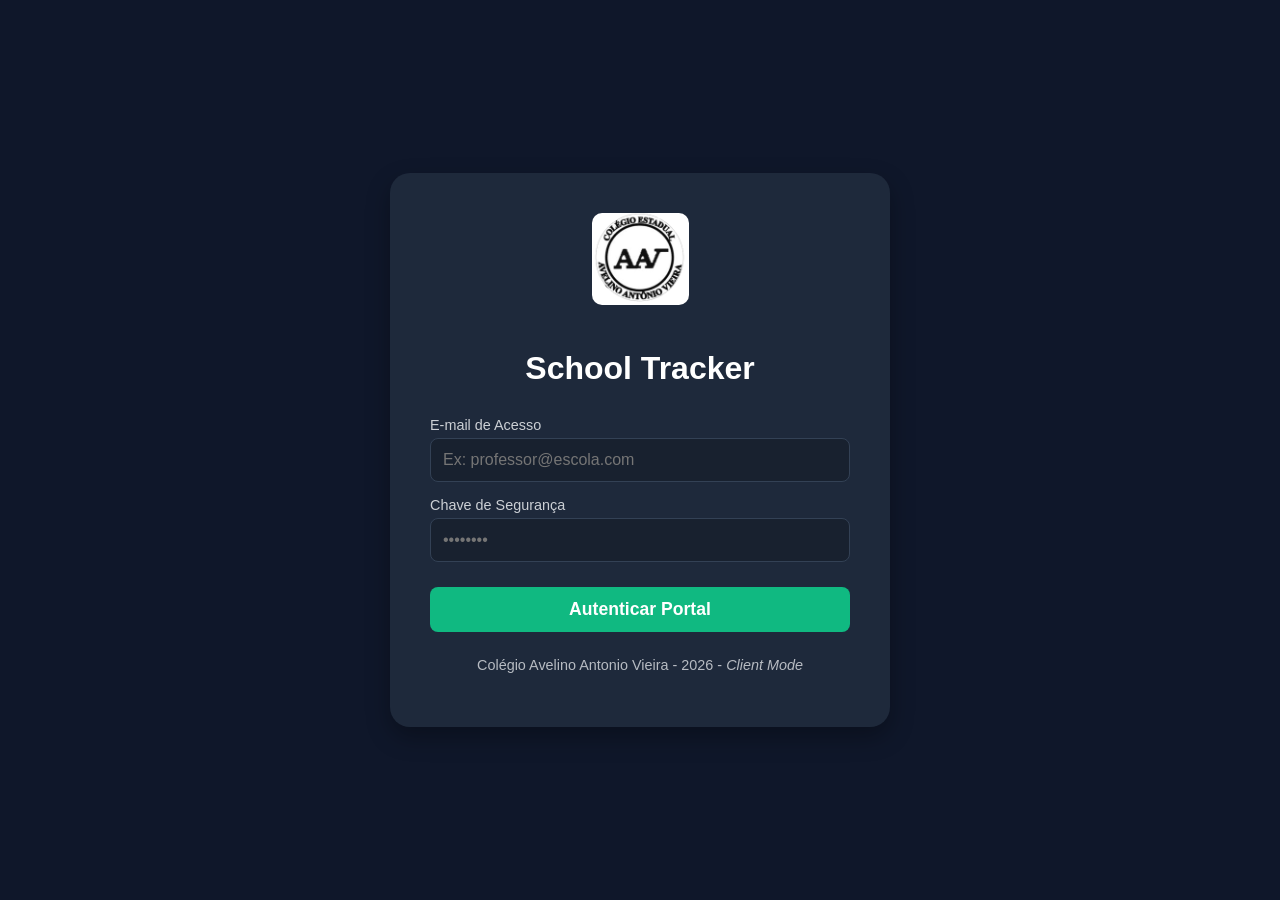
<file: index.html>
<!DOCTYPE html>
<html lang="pt-br">
<head>
    <meta charset="UTF-8">
    <meta name="viewport" content="width=device-width, initial-scale=1.0">
    <title>School Tracker 2026 - Portal</title>
    <link rel="stylesheet" href="style.css">
    <link rel="icon" href="favicon_avelino.ico" type="image/x-icon">
    <style>
        body {
            display: flex;
            align-items: center;
            justify-content: center;
            height: 100vh;
            text-align: center;
            background-color: var(--bg-color); /* Usando sua variável do style.css */
        }
        .menu-container {
            background: var(--card-bg);
            padding: 40px;
            border-radius: 20px;
            box-shadow: 0 10px 25px rgba(0,0,0,0.3);
            max-width: 500px;
            width: 90%;
        }
       
        /* Estilização da Logo */
        .logo-colegio {
            max-width: 150px;
            height: auto;
            margin-bottom: 20px;
            border-radius: 10px;
        }

        h1 { margin-bottom: 30px; color: white; font-size: 2rem; }
       
        /* --- ESTILOS DO FORMULÁRIO DE LOGIN --- */
        .login-form {
            display: flex;
            flex-direction: column;
            gap: 15px;
            text-align: left;
        }
        .input-group {
            display: flex;
            flex-direction: column;
            gap: 5px;
        }
        .input-group label {
            color: var(--text-main);
            font-size: 0.9rem;
            opacity: 0.8;
        }
        .input-group input {
            padding: 12px;
            border-radius: 8px;
            border: 1px solid #334155;
            background: rgba(0, 0, 0, 0.2);
            color: white;
            font-size: 1rem;
            outline: none;
        }
        .input-group input:focus {
            border-color: #3b82f6;
        }
        .btn-submit {
            padding: 12px;
            background: #10b981; /* Verde profissional para o botão de entrar */
            color: white;
            border: none;
            border-radius: 8px;
            font-size: 1.1rem;
            font-weight: bold;
            cursor: pointer;
            transition: background 0.2s;
            margin-top: 10px;
        }
        .btn-submit:hover {
            background: #059669;
        }
        .error-message {
            color: #ef4444;
            font-size: 0.9rem;
            text-align: center;
            margin-top: 5px;
            display: none;
        }

        /* --- MENU PRINCIPAL (INICIALMENTE ESCONDIDO) --- */
        .btn-group {
            display: none; /* Escondido até o login estar correto */
            flex-direction: column;
            gap: 20px;
        }
        .btn {
            padding: 20px;
            font-size: 1.2rem;
            font-weight: bold;
            text-decoration: none;
            color: white;
            border-radius: 10px;
            transition: transform 0.2s, background 0.2s;
        }
        .btn-scanner { background: #3b82f6; }
        .btn-telao { background: #8b5cf6; }
        .btn:hover { transform: scale(1.05); filter: brightness(1.1); }
       
        p { margin-top: 25px; font-size: 0.9rem; opacity: 0.7; color: var(--text-main); }
    </style>
</head>
<body>

    <div class="menu-container">
        <img src="logo.png" alt="Logo do Colégio" class="logo-colegio">
       
        <h1>School Tracker</h1>
       
        <form id="loginForm" class="login-form">
            <div class="input-group">
                <label for="usuario">E-mail de Acesso</label>
                <input type="email" id="usuario" required placeholder="Ex: professor@escola.com">
            </div>
            <div class="input-group">
                <label for="senha">Chave de Segurança</label>
                <input type="password" id="senha" required placeholder="••••••••">
            </div>
            <button type="submit" class="btn-submit">Autenticar Portal</button>
            <div id="mensagemErro" class="error-message">Acesso negado. Credenciais incorretas!</div>
        </form>
       
        <div id="menuBotoes" class="btn-group">
            <a href="scanner.html" class="btn btn-scanner">📸 Abrir Scanner (Entrada/Saída)</a>
            <a href="telao.html" class="btn btn-telao">🖥️ Abrir Dashboard (Telão)</a>
        </div>
       
        <p>Colégio Avelino Antonio Vieira - 2026 - <i>Client Mode</i></p>
    </div>

    <script type="module">
        // Importando as funções necessárias dos SDKs do Firebase via CDN estável (v10)
        import { initializeApp } from "https://www.gstatic.com/firebasejs/10.12.2/firebase-app.js&quot;;
        import { getAuth, signInWithEmailAndPassword } from "https://www.gstatic.com/firebasejs/10.12.2/firebase-auth.js&quot;;

        // Sua configuração oficial do Firebase gerada
        const firebaseConfig = {
            apiKey: "sua API",
            authDomain: "seu domínio",
            databaseURL: "sua url",
            projectId: "school-tracker-2026",
            storageBucket: "seu bucket",
            messagingSenderId: "seu id",
            appId: "seu appID"
        };

        // Inicializando o Firebase e o serviço de Autenticação
        const app = initializeApp(firebaseConfig);
        const auth = getAuth(app);

        // Limpa sessões antigas locais ao carregar a página
        sessionStorage.removeItem('logado');

        // Captura o formulário para interceptar o envio
        const form = document.getElementById('loginForm');

        form.addEventListener('submit', function(event) {
            event.preventDefault();

            const email = document.getElementById('usuario').value.trim();
            const pass = document.getElementById('senha').value.trim();
            const erro = document.getElementById('mensagemErro');
            const botoes = document.getElementById('menuBotoes');

            // Tentativa de login direto nos servidores do Firebase
            signInWithEmailAndPassword(auth, email, pass)
                .then((userCredential) => {
                    // Se o Firebase aceitar o e-mail e a senha criados por você lá no console:
                    sessionStorage.setItem('logado', 'true');
                   
                    // Transição visual
                    form.style.display = "none";
                    botoes.style.display = "flex";
                })
                .catch((error) => {
                    // Se falhar (usuário inexistente, senha errada, etc.)
                    erro.style.display = "block";
                    document.getElementById('senha').value = ""; // Reseta campo da senha
                    console.error("Erro na autenticação Firebase:", error.code);
                });
        });
    </script>
</body>
</html>
</file>
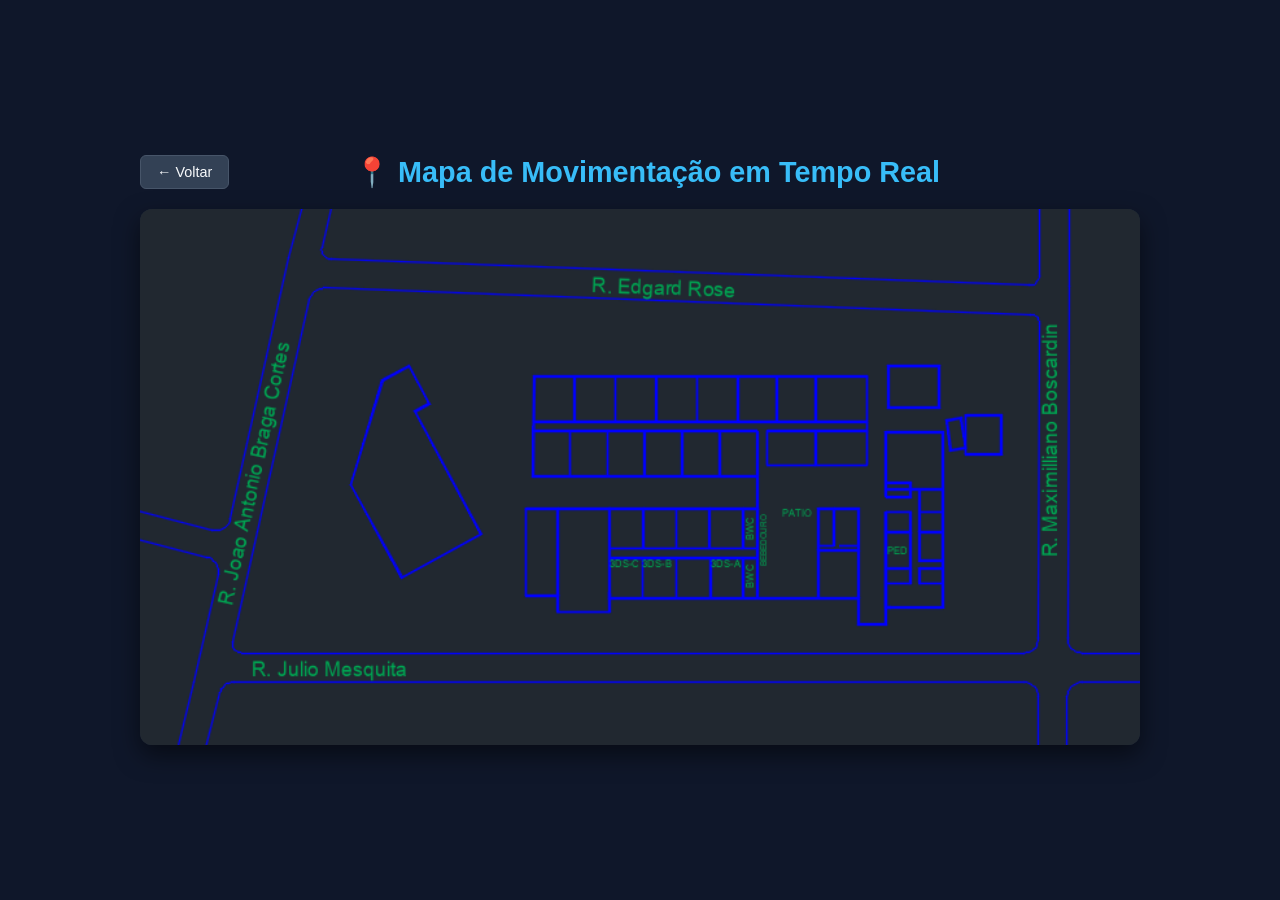
<file: mapa.html>
<!DOCTYPE html>
<html lang="pt-BR">
<head>
    <meta charset="UTF-8">
    <meta name="viewport" content="width=device-width, initial-scale=1.0">
    <title>Mapa da Escola - Rastreamento em Tempo Real</title>
    <link rel="icon" type="image/x-icon" href="favicon.ico">
    <style>
        * {
            box-sizing: border-box;
            margin: 0;
            padding: 0;
        }
        body {
            font-family: 'Segoe UI', Tahoma, Geneva, Verdana, sans-serif;
            background-color: #0f172a;
            color: #f8fafc;
            display: flex;
            flex-direction: column;
            align-items: center;
            justify-content: center;
            min-height: 100vh;
            padding: 20px;
        }
        .header-container {
            display: flex;
            align-items: center;
            justify-content: space-between;
            width: 100%;
            max-width: 1000px;
            margin-bottom: 20px;
        }
        h1 {
            font-size: 1.8rem;
            color: #38bdf8;
            text-align: center;
            margin: 0;
        }
        .btn-voltar {
            background-color: #334155;
            color: #f8fafc;
            border: 1px solid #475569;
            padding: 8px 16px;
            border-radius: 6px;
            cursor: pointer;
            text-decoration: none;
            font-size: 0.9rem;
            transition: background 0.2s;
        }
        .btn-voltar:hover {
            background-color: #475569;
        }
        #mapa-container {
            position: relative;
            width: 100%;
            max-width: 1000px;
            border-radius: 12px;
            overflow: hidden;
            box-shadow: 0 10px 25px rgba(0, 0, 0, 0.5);
            background-color: #1e293b;
        }
        #mapa-img {
            width: 100%;
            height: auto;
            display: block;
        }
        #alunos-layer {
            position: absolute;
            top: 0;
            left: 0;
            width: 100%;
            height: 100%;
            pointer-events: none;
        }
        .aluno-marker {
            position: absolute;
            width: 14px;
            height: 14px;
            background-color: #ef4444;
            border: 2px solid #ffffff;
            border-radius: 50%;
            transform: translate(-50%, -50%);
            box-shadow: 0 0 10px #ef4444;
            transition: all 0.5s ease;
            pointer-events: auto;
            z-index: 10;
        }
        .aluno-label {
            position: absolute;
            left: 50%;
            transform: translateX(-50%);
            background-color: rgba(15, 23, 42, 0.92);
            color: #ffffff;
            padding: 3px 8px;
            border-radius: 4px;
            font-size: 0.75rem;
            white-space: nowrap;
            border: 1px solid #ef4444;
            box-shadow: 0 2px 5px rgba(0, 0, 0, 0.4);
        }
    </style>
</head>
<body>

    <div class="header-container">
        <a href="telao.html" class="btn-voltar" onclick="event.preventDefault(); window.location.replace('telao.html');">
            ← Voltar
        </a>
        <h1>📍 Mapa de Movimentação em Tempo Real</h1>
        <div style="width: 75px;"></div>
    </div>

    <div id="mapa-container">
        <img id="mapa-img" src="planta_escola.png" alt="Planta da Escola">
        <div id="alunos-layer"></div>
    </div>

    <script type="module">
        import { initializeApp } from "https://www.gstatic.com/firebasejs/10.8.0/firebase-app.js&quot;;
        import { getDatabase, ref, onValue } from "https://www.gstatic.com/firebasejs/10.8.0/firebase-database.js&quot;;
        import { getAuth, onAuthStateChanged } from "https://www.gstatic.com/firebasejs/10.8.0/firebase-auth.js&quot;;

        const firebaseConfig = {
            apiKey: "my key",
            authDomain: "my domain",
            databaseURL: "my url",
            projectId: "school-tracker-2026"
        };

        const app = initializeApp(firebaseConfig);
        const db = getDatabase(app);
        const auth = getAuth(app);

        const locais = {
            "BWC MASCULINO": { top: 58.0, left: 61.0 },
            "BWC FEMININO":  { top: 70.0, left: 61.0 },
            "BEBEDOURO":     { top: 61.0, left: 63.0 },
            "PATIO":         { top: 52.0, left: 70.0 },
            "PEDAGOGIA":     { top: 66.0, left: 76.0 },
            "AULA VAGA":     { top: 51.0, left: 52.0 },
            "SALA":          { top: 55.0, left: 45.0 }
        };

        onAuthStateChanged(auth, (user) => {
            if (user) {
                console.log("🔒 Autenticação confirmada no Mapa: UID =", user.uid);

                onValue(ref(db, 'movimentacoes'), (snapshot) => {
                    const alunosLayer = document.getElementById('alunos-layer');
                    if (!alunosLayer) {
                        console.warn("⚠️ Elemento 'alunos-layer' não encontrado no DOM.");
                        return;
                    }

                    alunosLayer.innerHTML = '';

                    if (!snapshot.exists()) return;

                    const dados = snapshot.val();
                    const hoje = new Date().toISOString().split('T')[0];

                    const contagemPorLocal = {};
                    const turmasProcessadasAulaVaga = new Set();

                    Object.entries(dados).forEach(([id, mov]) => {
                        if (mov && mov.data_hora_saida && !mov.data_hora_retorno) {
                            const dataMov = mov.data_hora_saida.split('T')[0];

                            if (dataMov === hoje) {
                                let destino = (mov.local_destino || "SALA")
                                                .normalize("NFD")
                                                .replace(/[\u0300-\u036f]/g, "")
                                                .toUpperCase()
                                                .trim();

                                if (destino === "PED") destino = "PEDAGOGIA";

                                if (destino === "AULA VAGA") {
                                    if (turmasProcessadasAulaVaga.has(mov.turma)) return;
                                    turmasProcessadasAulaVaga.add(mov.turma);
                                }

                                const coordsBase = locais[destino] || locais["SALA"];
                                if (!contagemPorLocal[destino]) contagemPorLocal[destino] = 0;

                                const offset = contagemPorLocal[destino];
                                contagemPorLocal[destino]++;

                                if (destino === "AULA VAGA") {
                                    criarMarcadorTurma(mov.turma, coordsBase, alunosLayer, offset);
                                } else {
                                    criarMarcador(mov.nome, mov.turma, coordsBase, alunosLayer, offset);
                                }
                            }
                        }
                    });
                });

            } else {
                console.warn("⚠️ Usuário não autenticado no Mapa. Redirecionando...");
                window.location.replace("index.html");
            }
        });

        function criarMarcador(nome, turma, coords, container, offset) {
            const marker = document.createElement('div');
            marker.className = 'aluno-marker';
           
            // O ponto do marcador descende levemente no mapa para separar as bolinhas
            marker.style.top = (coords.top + (offset * 1.5)) + "%";
            marker.style.left = (coords.left + (offset * 0.4)) + "%";
            marker.style.zIndex = 100 - offset;

            const primeiroNome = (nome || "Aluno").split(' ')[0];
            const labelTexto = turma ? `${primeiroNome} - ${turma}` : primeiroNome;

            // Offset das caixas ajustado para 30px, permitindo leitura limpa e empilhamento lego
            const bottomOffset = 20 + (offset * 30);

            marker.innerHTML = `<div class="aluno-label" style="bottom: ${bottomOffset}px;">${labelTexto}</div>`;
            container.appendChild(marker);
        }

        function criarMarcadorTurma(turma, coords, container, offset) {
            const marker = document.createElement('div');
            marker.className = 'aluno-marker';
            marker.style.background = "#f59e0b";
            marker.style.boxShadow = "0 0 20px #f59e0b";
            marker.style.top = (coords.top + (offset * 1.5)) + "%";
            marker.style.left = (coords.left + (offset * 0.4)) + "%";
            marker.style.zIndex = 100 - offset;

            const legendaDesejada = `Turma ${turma} (aula vaga)`;
            const bottomOffset = 20 + (offset * 30);

            marker.innerHTML = `<div class="aluno-label" style="border-color: #f59e0b; bottom: ${bottomOffset}px;">${legendaDesejada}</div>`;
            container.appendChild(marker);
        }
    </script>
</body>
</html>
</file>
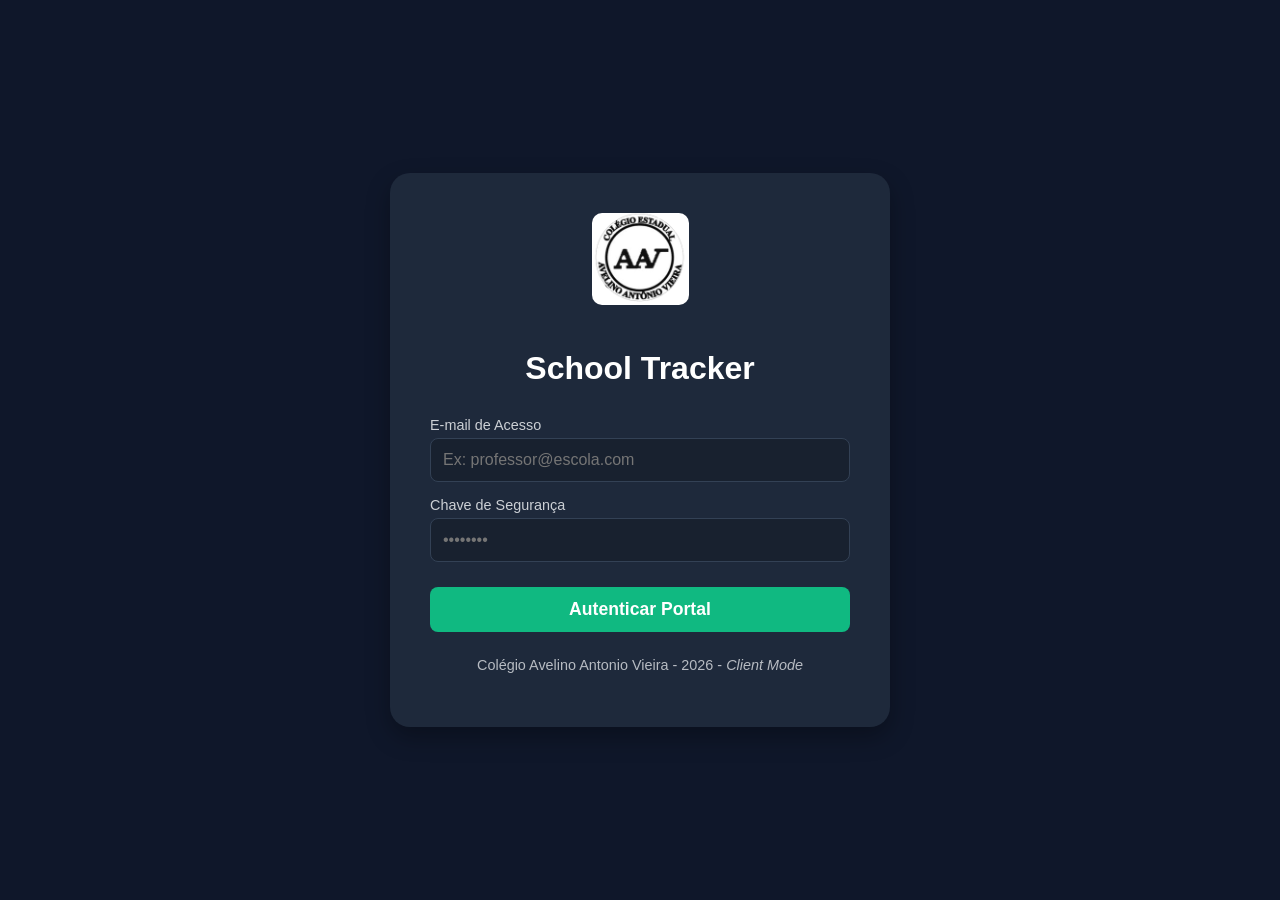
<file: telao_abandono.html>
<!DOCTYPE html>
<html lang="pt-br">
<head>
    <meta charset="UTF-8">
    <title>School Tracker - PLANO DE ABANDONO</title>
    <link rel="stylesheet" href="style_emergencia.css">
    <link rel="icon" href="favicon_avelino.ico" type="image/x-icon">
    <style>
    /* Cabeçalho de Impressão (escondido na tela) */
    .print-header { display: none; }

    @media print {
        /* Esconde tudo o que não é relatório */
        body { background: white !important; color: black !important; padding: 0; }
        footer, .stats-container, #cronometro, h1, .alert-box { display: none !important; }
       
        /* Mostra o cabeçalho e estiliza o conteúdo */
        .print-header {
            display: block !important;
            text-align: center;
            margin-bottom: 30px;
            border-bottom: 2px solid #000;
            color: black;
        }

        .report-summary {
            color: black !important;
            font-size: 1.2rem;
            margin-top: 20px;
            line-height: 1.8;
        }

        /* Rodapé com assinatura (igual ao seu outro relatório) */
        body::after {
            content: "\A\A __________________________________________\A Assinatura do Responsável (Ciente)";
            display: block;
            text-align: center;
            margin-top: 80px;
            white-space: pre;
            font-weight: bold;
            color: black;
        }
    }
</style>

<!-- Estrutura do Relatório que será preenchida pelo JS -->
<div class="print-header">
    <h1>SISTEMA DE MONITORAMENTO ESCOLAR</h1>
    <h3>RELATÓRIO OFICIAL DE PROTOCOLO DE ABANDONO</h3>
    <p>Emissão: <span id="data-relatorio"></span></p>
</div>
<div id="conteudo-impressao" class="report-summary"></div>
</head>
<body class="emergency-mode">

    <header>
        <h1>🚨 PROTOCOLO DE ABANDONO EM CURSO</h1>
        <div id="cronometro">00:00:00</div>
    </header>

    <main class="dashboard">
        <!-- Card 1: Total de Alunos no Prédio -->
        <div class="card">
            <h3>TOTAL NO TURNO</h3>
            <p id="total-presentes">0</p>
        </div>

        <!-- Card 2: Alunos já Seguros na Quadra -->
        <div class="card safe">
            <h3>SEGUROS NA QUADRA</h3>
            <p id="total-seguros">0</p>
        </div>

        <!-- Card 3: Alunos ainda no Prédio -->
        <div class="card danger">
            <h3>PENDENTES</h3>
            <p id="total-pendentes">0</p>
        </div>
    </main>

    <section class="lista-ausentes">
        <h2>ESTUDANTES NÃO LOCALIZADOS:</h2>
        <ul id="lista-nomes-pendentes">
            <!-- Nomes aparecem aqui via JS -->
        </ul>
    </section>

    <footer>
        <button id="btn-stop" disabled>CONCLUIR E GERAR RELATÓRIO</button>
        <button id="btn-voltar" onclick="voltarNormalidade()">VOLTAR À NORMALIDADE</button>
    </footer>
<script type="module">
if (sessionStorage.getItem('logado') !== 'true') {
    window.location.replace("index.html");
}
    </script>
<script type="module" src="emergencia.js"></script>
</body>
</html>
</file>
<file: style.css>
:root {
    --bg-color: #0f172a;
    --card-bg: #1e293b;
    --text-main: #f8fafc;
    --text-muted: #94a3b8;
    --accent-green: #22c55e;
    --accent-red: #ef4444;
    --accent-yellow: #eab308;
    --accent-blue: #3b82f6;
}

* {
    box-sizing: border-box;
}

.neon-blue {
    color: #00d4ff;
    text-shadow: 0 0 5px rgba(0, 212, 255, 0.7);
    font-style: italic;
}

body {
    background-color: var(--bg-color);
    color: var(--text-main);
    font-family: 'Inter', -apple-system, sans-serif;
    margin: 0;
    height: 100vh;
    overflow: hidden; /* Mantém o painel fixo no PC */
}

.dashboard-container {
    display: flex;
    flex-direction: column;
    height: 100vh;
    padding: 20px;
    gap: 20px;
}

/* Barra Superior de Estatísticas (PC) */
.stats-bar {
    display: flex;
    justify-content: space-between;
    align-items: center;
    background: var(--card-bg);
    padding: 10px 20px;
    border-radius: 15px;
    box-shadow: 0 4px 6px -1px rgba(0, 0, 0, 0.1);
    height: auto;
}

/* Grupo de Botões (PC) */
.nav-group {
    display: grid;
    grid-template-columns: 1fr 1fr;
    gap: 6px;
    width: auto;
    max-width: 320px;
}

/* Padronização Unificada de Todos os Botões no PC (incluindo ABANDONO) */
.nav-group button,
.nav-group .btn-emergencia {
    display: flex !important;
    align-items: center !important;
    justify-content: center !important;
    padding: 6px 10px !important;
    font-size: 0.75rem !important;
    font-weight: bold !important;
    height: 32px !important;
    box-sizing: border-box !important;
    white-space: nowrap !important;
}

.stat-item {
    text-align: center;
}

.stat-item .label {
    display: block;
    font-size: 0.8rem;
    color: var(--text-muted);
    letter-spacing: 1px;
    margin-bottom: 5px;
}

.stat-item .value {
    font-size: 2rem;
    font-weight: 800;
}

.stat-item.alert .value {
    color: var(--accent-red);
}

.clock {
    font-family: 'Courier New', monospace;
    font-size: 1.5rem;
    font-weight: bold;
    color: var(--accent-blue);
}

/* Área Principal */
.main-content {
    display: flex;
    flex: 1;
    gap: 20px;
    min-height: 0; /* Essencial para o scroll interno funcionar */
}

/* Seção de Cards (Esquerda) */
.monitor-section {
    flex: 2;
    display: flex;
    flex-direction: column;
    background: rgba(30, 41, 59, 0.5);
    border-radius: 15px;
    padding: 20px;
    overflow-y: auto; /* Scroll apenas aqui se houver muitos alunos */
}

.monitor-section h2 {
    margin-top: 0;
    font-size: 1.5rem;
    border-bottom: 2px solid var(--card-bg);
    padding-bottom: 10px;
}

.student-grid {
    display: grid;
    grid-template-columns: repeat(auto-fill, minmax(300px, 1fr));
    gap: 15px;
    padding-top: 10px;
}

/* Card do Aluno Individual */
.student-card {
    background: var(--card-bg);
    padding: 18px;
    border-radius: 12px;
    border-left: 8px solid var(--accent-blue);
    position: relative;
    animation: slideIn 0.3s ease-out;
}

.student-card h3 {
    margin: 0;
    font-size: 1.1rem;
    white-space: nowrap;
    overflow: hidden;
    text-overflow: ellipsis;
}

.turma-tag {
    display: inline-block;
    font-size: 0.75rem;
    color: var(--accent-yellow);
    font-weight: bold;
    margin-bottom: 8px;
}

.student-card p {
    margin: 10px 0;
    color: var(--text-muted);
    font-size: 0.9rem;
}

.time-elapsed {
    font-size: 1.3rem;
    font-weight: bold;
    color: var(--text-main);
    display: block;
}

.auth-badge {
    margin-top: 10px;
    font-size: 0.75rem;
    color: var(--text-muted);
    font-style: italic;
}

/* Estado Crítico (>10min) */
.student-card.critical {
    border-left-color: var(--accent-red);
    animation: pulse-red 2s infinite;
}

/* Lateral de Gráficos (Direita) */
.analytics-side {
    flex: 1;
    background: var(--card-bg);
    border-radius: 15px;
    padding: 20px;
    display: flex;
    flex-direction: column;
    align-items: center;
    overflow: hidden;
}

.no-students {
    grid-column: 1 / -1;
    text-align: center;
    padding: 40px;
    color: var(--text-muted);
    font-style: italic;
}

/* Animações */
@keyframes slideIn {
    from { opacity: 0; transform: translateY(10px); }
    to { opacity: 1; transform: translateY(0); }
}

@keyframes pulse-red {
    0% { box-shadow: 0 0 0 0 rgba(239, 68, 68, 0.4); }
    70% { box-shadow: 0 0 0 10px rgba(239, 68, 68, 0); }
    100% { box-shadow: 0 0 0 0 rgba(239, 68, 68, 0); }
}

/* Scrollbar Customizada */
.monitor-section::-webkit-scrollbar {
    width: 8px;
}
.monitor-section::-webkit-scrollbar-track {
    background: var(--bg-color);
}
.monitor-section::-webkit-scrollbar-thumb {
    background: var(--card-bg);
    border-radius: 10px;
}

/* ==========================================================================
   AJUSTES PARA DISPOSITIVOS MÓVEIS (CELULARES)
   ========================================================================== */
@media (max-width: 768px) {
    /* Destrava a rolagem VERTICAL no celular */
    html, body {
        padding: 10px;
        width: 100%;
        height: auto !important;
        min-height: 100% !important;
        overflow-y: auto !important;
        overflow-x: hidden !important;
    }

    .dashboard-container {
        height: auto !important;
        padding: 0 !important;
    }

    /* Empilha o cabeçalho no celular */
    .stats-bar {
        flex-direction: column !important;
        height: auto !important;
        min-height: auto !important;
        max-height: none !important;
        width: 100% !important;
        box-sizing: border-box !important;
        overflow: visible !important;
        padding: 12px !important;
        gap: 12px !important;
    }

    .nav-group {
        width: 100% !important;
        max-width: 100% !important;
    }

    /* Botões ajustados no celular */
    .nav-group button,
    .nav-group .btn-emergencia {
        font-size: 0.65rem !important;
        padding: 6px 4px !important;
        width: 100% !important;
        height: auto !important;
        box-sizing: border-box !important;
    }

    /* Carrossel de Turmas no celular */
    .cards-grid, .turmas-container, .classes-row {
        display: flex !important;
        flex-wrap: nowrap !important;
        overflow-x: auto !important;
        scroll-snap-type: x mandatory;
        padding-bottom: 10px;
        -webkit-overflow-scrolling: touch;
    }

    .main-content {
        flex-direction: column !important;
        height: auto !important;
    }

    .monitor-section, .analytics-side {
        width: 100% !important;
        flex: none !important;
        height: auto !important;
    }

    /* Ajustes para o Scanner no Celular */
    .controls {
        width: 100% !important;
        padding: 15px;
    }

    select, .controls button {
        height: 55px !important;
        font-size: 1.1rem !important;
    }

    #reader {
        width: 100% !important;
        max-width: 100% !important;
        margin: 10px 0 !important;
    }

    #reader video {
        object-fit: cover !important;
    }

    h1, h2 {
        font-size: 1.3rem;
    }
}
</file>
<file: style_emergencia.css>
/* style_emergencia.css */

:root {
    --bg-color: #0b0b0b;
    --card-bg: #1a1a1a;
    --text-color: #ffffff;
    --emergency-red: #ff3b30;
    --warning-orange: #ff9500;
    --safe-green: #4cd964;
}

body.emergency-mode {
    background-color: var(--bg-color);
    color: var(--text-color);
    font-family: 'Segoe UI', Roboto, Helvetica, Arial, sans-serif;
    margin: 0;
    padding: 20px;
    display: flex;
    flex-direction: column;
    height: 100vh;
    box-sizing: border-box;
    overflow: hidden;
}

header {
    text-align: center;
    border-bottom: 2px solid var(--emergency-red);
    padding-bottom: 10px;
    margin-bottom: 20px;
}

header h1 {
    font-size: 2.5rem;
    color: var(--emergency-red);
    margin: 0;
    text-transform: uppercase;
    letter-spacing: 2px;
}

#cronometro {
    font-family: 'Courier New', Courier, monospace;
    font-size: 5rem;
    font-weight: bold;
    color: var(--warning-orange);
    margin-top: 10px;
    text-shadow: 0 0 15px rgba(255, 149, 0, 0.5);
}

.dashboard {
    display: grid;
    grid-template-columns: repeat(3, 1fr);
    gap: 20px;
    margin-bottom: 30px;
}

.card {
    background-color: var(--card-bg);
    padding: 20px;
    border-radius: 12px;
    text-align: center;
    border: 1px solid #333;
}

.card h3 {
    font-size: 1.2rem;
    margin-bottom: 10px;
    color: #888;
}

.card p {
    font-size: 4rem;
    font-weight: bold;
    margin: 0;
}

.card.safe p { color: var(--safe-green); }
.card.danger p { color: var(--emergency-red); }

.lista-ausentes {
    flex-grow: 1;
    background-color: var(--card-bg);
    border-radius: 12px;
    padding: 20px;
    border: 1px solid var(--emergency-red);
    overflow-y: auto;
}

.lista-ausentes h2 {
    color: var(--emergency-red);
    margin-top: 0;
    font-size: 1.5rem;
    border-bottom: 1px solid #333;
    padding-bottom: 10px;
}

#lista-nomes-pendentes {
    list-style: none;
    padding: 0;
    display: grid;
    grid-template-columns: repeat(auto-fill, minmax(200px, 1fr));
    gap: 10px;
}

#lista-nomes-pendentes li {
    background: #252525;
    padding: 10px;
    border-left: 4px solid var(--emergency-red);
    font-size: 1.1rem;
}

footer {
    display: flex;
    justify-content: center;
    gap: 20px;
    margin-top: 20px;
}

button {
    padding: 15px 30px;
    font-size: 1.2rem;
    font-weight: bold;
    border: none;
    border-radius: 8px;
    cursor: pointer;
    transition: transform 0.2s, opacity 0.2s;
}

#btn-stop {
    background-color: var(--safe-green);
    color: #000;
}

#btn-stop:disabled {
    background-color: #333;
    color: #666;
    cursor: not-allowed;
}

#btn-voltar {
    background-color: #444;
    color: white;
}

button:hover:not(:disabled) {
    transform: scale(1.05);
    opacity: 0.9;
}
</file>
